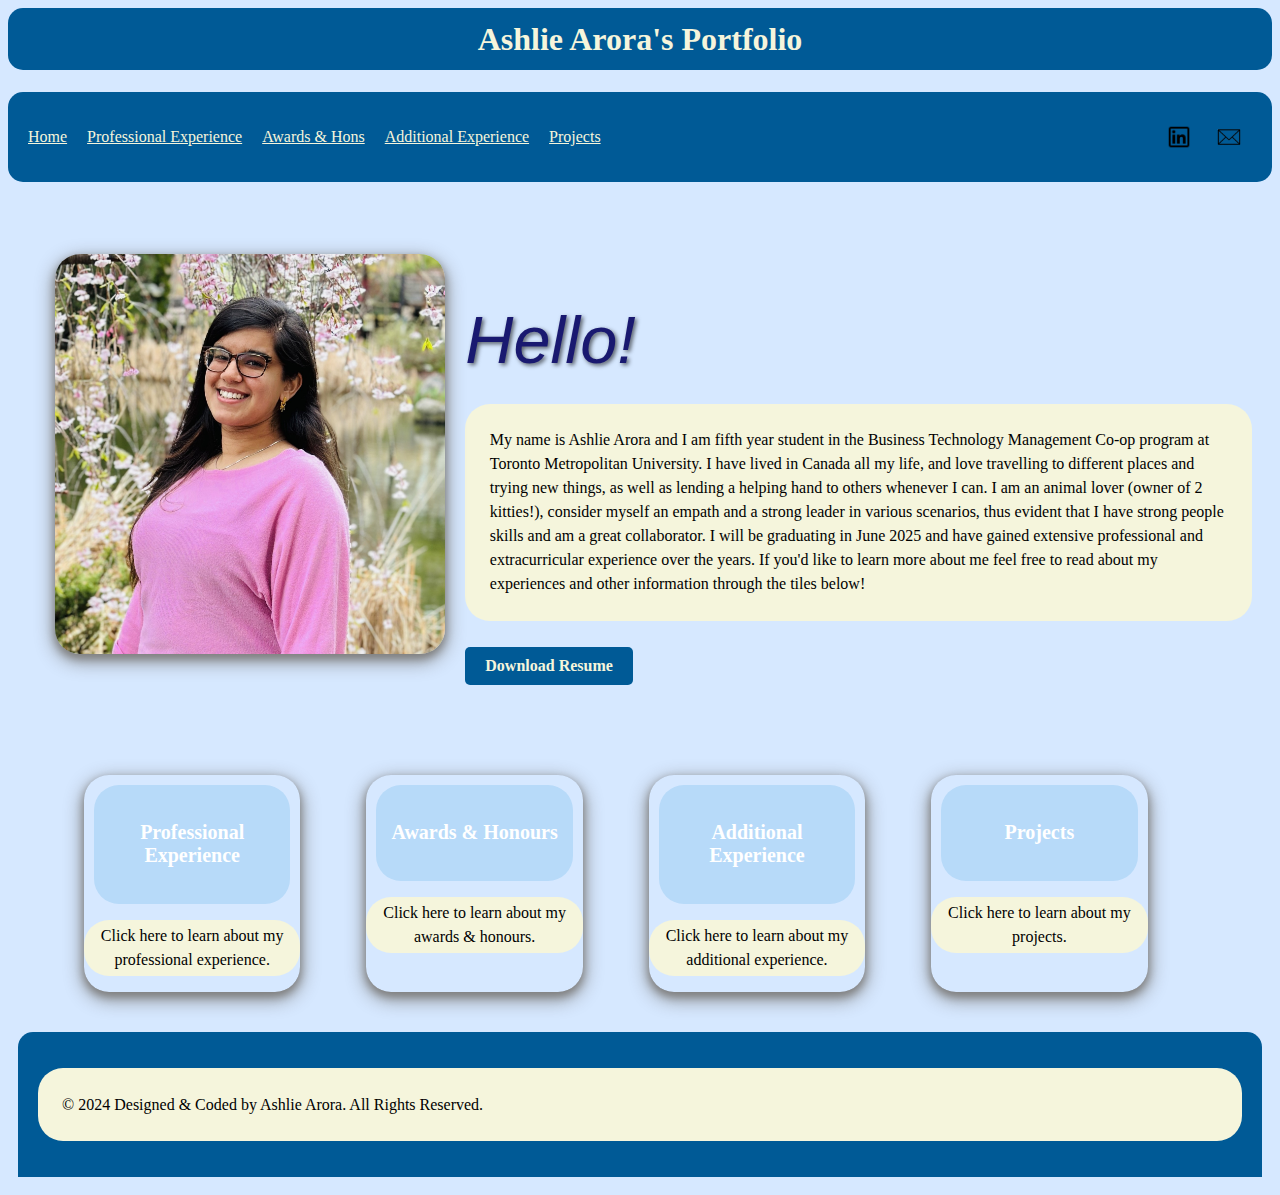
<file: index.html>
<!DOCTYPE html>
<html lang="en">
<head>
    <meta charset="UTF-8">
    <meta name="viewport" content="width=device-width, initial-scale=1.0">
    <link rel="stylesheet" href="style.css">
    <title>Ashlie Arora Portfolio</title>
</head>

<h1>Ashlie Arora's Portfolio</h1>
<nav>
  <div class = "nav-items">
    <div onmouseover="mouseOver(this)" onmouseout="mouseOut(this)">
            <a href="https://ashlie29a.github.io/Ashlie29a.github.io-portfolio/">Home</a></div>
     <div onmouseover="mouseOver(this)" onmouseout="mouseOut(this)">
            <a href="https://ashlie29a.github.io/Ashlie29a.github.io-portfolio/professional-experience.html">Professional Experience</a></div>
    <div onmouseover="mouseOver(this)" onmouseout="mouseOut(this)">
            <a href="https://ashlie29a.github.io/Ashlie29a.github.io-portfolio/awards.html">Awards & Hons</a></div> 
    <div onmouseover="mouseOver(this)" onmouseout="mouseOut(this)">
            <a href="https://ashlie29a.github.io/Ashlie29a.github.io-portfolio/additional-experience.html">Additional Experience</a></div> 
    <div onmouseover="mouseOver(this)" onmouseout="mouseOut(this)">
            <a href="https://ashlie29a.github.io/Ashlie29a.github.io-portfolio/projects.html">Projects</a></div>
        </div>
    <div class = "icons">
      <a href="https://www.linkedin.com/in/ashlie-arora/" target="_blank" class="linkedin-icon" aria-label="LinkedIn">
      <img src="linkedin.png" alt="LinkedIn Icon" />
    </a>
    <a href="mailto:ashlie.arora@outlook.com" class="email-icon" aria-label="Email">
      <img src="email.png" alt="Email Icon" />
    </a>
    </div>
</nav>

<body>
  <div class="content">
    <img id = "self-image" src="Ashlie.JPG" alt="A photo of Ashlie with a blurred nature background" width = 390px height = 400px>
    <div class = "hello">Hello!</div>
    <div class="text-block">
    <p> My name is Ashlie Arora and I am fifth year student in the Business Technology Management Co-op program at Toronto Metropolitan University.
      I have lived in Canada all my life, and love travelling to different places and trying new things, as well as lending a helping hand to others whenever I can.
      I am an animal lover (owner of 2 kitties!), consider myself an empath and a strong leader in various scenarios, thus evident that I have strong people skills and am a great collaborator.  
      I will be graduating in June 2025 and have gained extensive professional and extracurricular experience over the years. 
      If you'd like to learn more about me feel free to read about my experiences and other information through the tiles below!</p>
        </div>

  <a href="Ashlie Arora - Resume.pdf" download="Ashlie Arora - Resume" target="_blank" class="download-button">Download Resume</a>

<div class="card-container">
    <a href="https://ashlie29a.github.io/Ashlie29a.github.io-portfolio/professional-experience.html" class="card">
    <div class="card-header"><h4>Professional Experience</h4></div>
    <span class="card-button"><p>Click here to learn about my professional experience.</p></span>
        </a>

    <a href="https://ashlie29a.github.io/Ashlie29a.github.io-portfolio/awards.html" class="card">
        <div class="card-header"><h4>Awards & Honours</h4></div>
        <span class="card-button"><p>Click here to learn about my awards & honours.</p></span>
        </a>

    <a href="https://ashlie29a.github.io/Ashlie29a.github.io-portfolio/additional-experience.html" class="card">
        <div class="card-header"><h4>Additional Experience</h4></div>
        <span class="card-button"><p>Click here to learn about my additional experience.</p></span>
        </a>   
        
     <a href="https://ashlie29a.github.io/Ashlie29a.github.io-portfolio/projects.html" class="card">
        <div class="card-header"><h4>Projects</h4></div>
        <span class="card-button"><p>Click here to learn about my projects.</p></span>
        </a>
</div>  
</body>

</html>
<footer>
      <p>&copy; 2024 Designed & Coded by Ashlie Arora. All Rights Reserved.</p>
</footer>
</file>
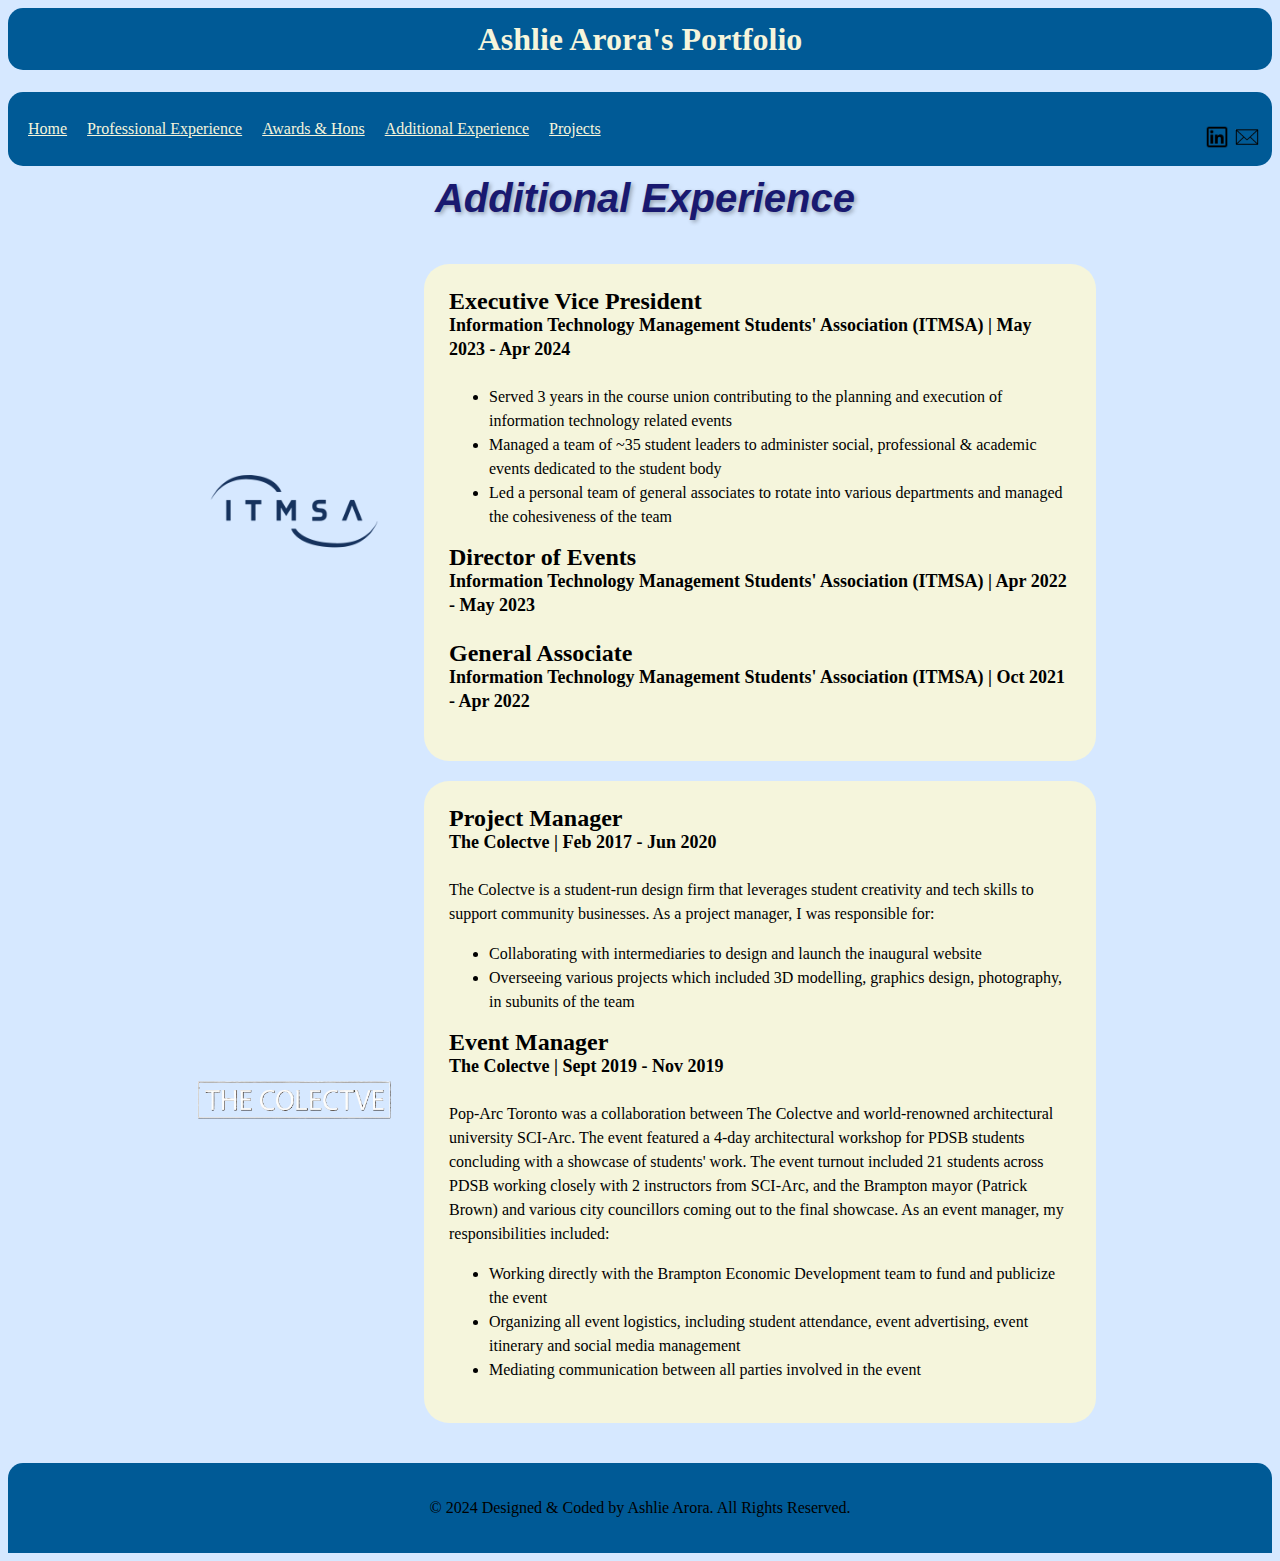
<file: additional-experience.html>
<!DOCTYPE html>
<html lang="en">
<head>
    <meta charset="UTF-8">
    <meta name="viewport" content="width=device-width, initial-scale=1.0">
    <link rel="stylesheet" href="additional-experience-style.css">
    <title>Ashlie Arora Portfolio</title>
</head>

<h1>Ashlie Arora's Portfolio</h1>
<nav>
        <div class = "nav-items">
          <div onmouseover="mouseOver(this)" onmouseout="mouseOut(this)">
                  <a href="https://ashlie29a.github.io/Ashlie29a.github.io-portfolio/">Home</a></div>
           <div onmouseover="mouseOver(this)" onmouseout="mouseOut(this)">
                  <a href="https://ashlie29a.github.io/Ashlie29a.github.io-portfolio/professional-experience.html">Professional Experience</a></div>
          <div onmouseover="mouseOver(this)" onmouseout="mouseOut(this)">
                  <a href="https://ashlie29a.github.io/Ashlie29a.github.io-portfolio/awards.html">Awards & Hons</a></div> 
          <div onmouseover="mouseOver(this)" onmouseout="mouseOut(this)">
                  <a href="https://ashlie29a.github.io/Ashlie29a.github.io-portfolio/additional-experience.html">Additional Experience</a></div> 
          <div onmouseover="mouseOver(this)" onmouseout="mouseOut(this)">
                  <a href="https://ashlie29a.github.io/Ashlie29a.github.io-portfolio/projects.html">Projects</a></div>
              </div>
          <div class = "icons">
            <a href="https://www.linkedin.com/in/ashlie-arora/" target="_blank" class="linkedin-icon" aria-label="LinkedIn">
            <img src="linkedin.png" alt="LinkedIn Icon" />
          </a>
          <a href="mailto:ashlie.arora@outlook.com" class="email-icon" aria-label="Email">
            <img src="email.png" alt="Email Icon" />
          </a>
          </div>
      </nav>

<body>

<h2 class = "heading">Additional Experience</h2>

<div class ="container">

<div class = "itmsa-logo"><img src="itmsa logo.png" alt="ITMSA Logo" width = 200px height = 120px/></div>

<div class = "experience">
        <h3>Executive Vice President</h3>
        <h4>Information Technology Management Students' Association (ITMSA) | May 2023 - Apr 2024</h4>
        <ul>
        <li>Served 3 years in the course union contributing to the planning and execution of information technology related events</li>
        <li>Managed a team of ~35 student leaders to administer social, professional & academic events dedicated to the student body </li>
        <li>Led a personal team of general associates to rotate into various departments and managed the cohesiveness of the team</li>
        </ul>
        <h3>Director of Events</h3>
        <h4>Information Technology Management Students' Association (ITMSA) | Apr 2022 - May 2023</h4>
        <h3>General Associate</h3>
        <h4>Information Technology Management Students' Association (ITMSA) | Oct 2021 - Apr 2022</h4>
        </div>

        
</div>

<div class ="container">
<div class = "colectve-logo"><img src="colectve logo.png" alt="The Colectve Logo" width = 200px height = 60px/></div>

<div class = "experience">
        <h3>Project Manager</h3>
        <h4>The Colectve | Feb 2017 - Jun 2020</h4>
        <p>The Colectve is a student-run design firm that leverages student creativity and tech skills to support community businesses. 
        As a project manager, I was responsible for:</p>
        <ul>
        <li>Collaborating with intermediaries to design and launch the inaugural website</li>
        <li>Overseeing various projects which included 3D modelling, graphics design, photography, in subunits of the team</li>
        </ul>
        <h3>Event Manager</h3>
        <h4>The Colectve | Sept 2019 - Nov 2019</h4>
        <p>Pop-Arc Toronto was a collaboration between The Colectve and world-renowned architectural university SCI-Arc. 
        The event featured a 4-day architectural workshop for PDSB students concluding with a showcase of students' work. 
        The event turnout included 21 students across PDSB working closely with 2 instructors from SCI-Arc, and the Brampton mayor (Patrick Brown) and various city councillors coming out to the final showcase.
        As an event manager, my responsibilities included:</p>
        <ul>
        <li>Working directly with the Brampton Economic Development team to fund and publicize the event</li>
        <li>Organizing all event logistics, including student attendance, event advertising, event itinerary and social media management</li>
        <li>Mediating communication between all parties involved in the event</li>
        </ul>
        </div>
        
</div>

</body>

</html>
<footer>
        <p>&copy; 2024 Designed & Coded by Ashlie Arora. All Rights Reserved.</p>
  </footer>
</file>
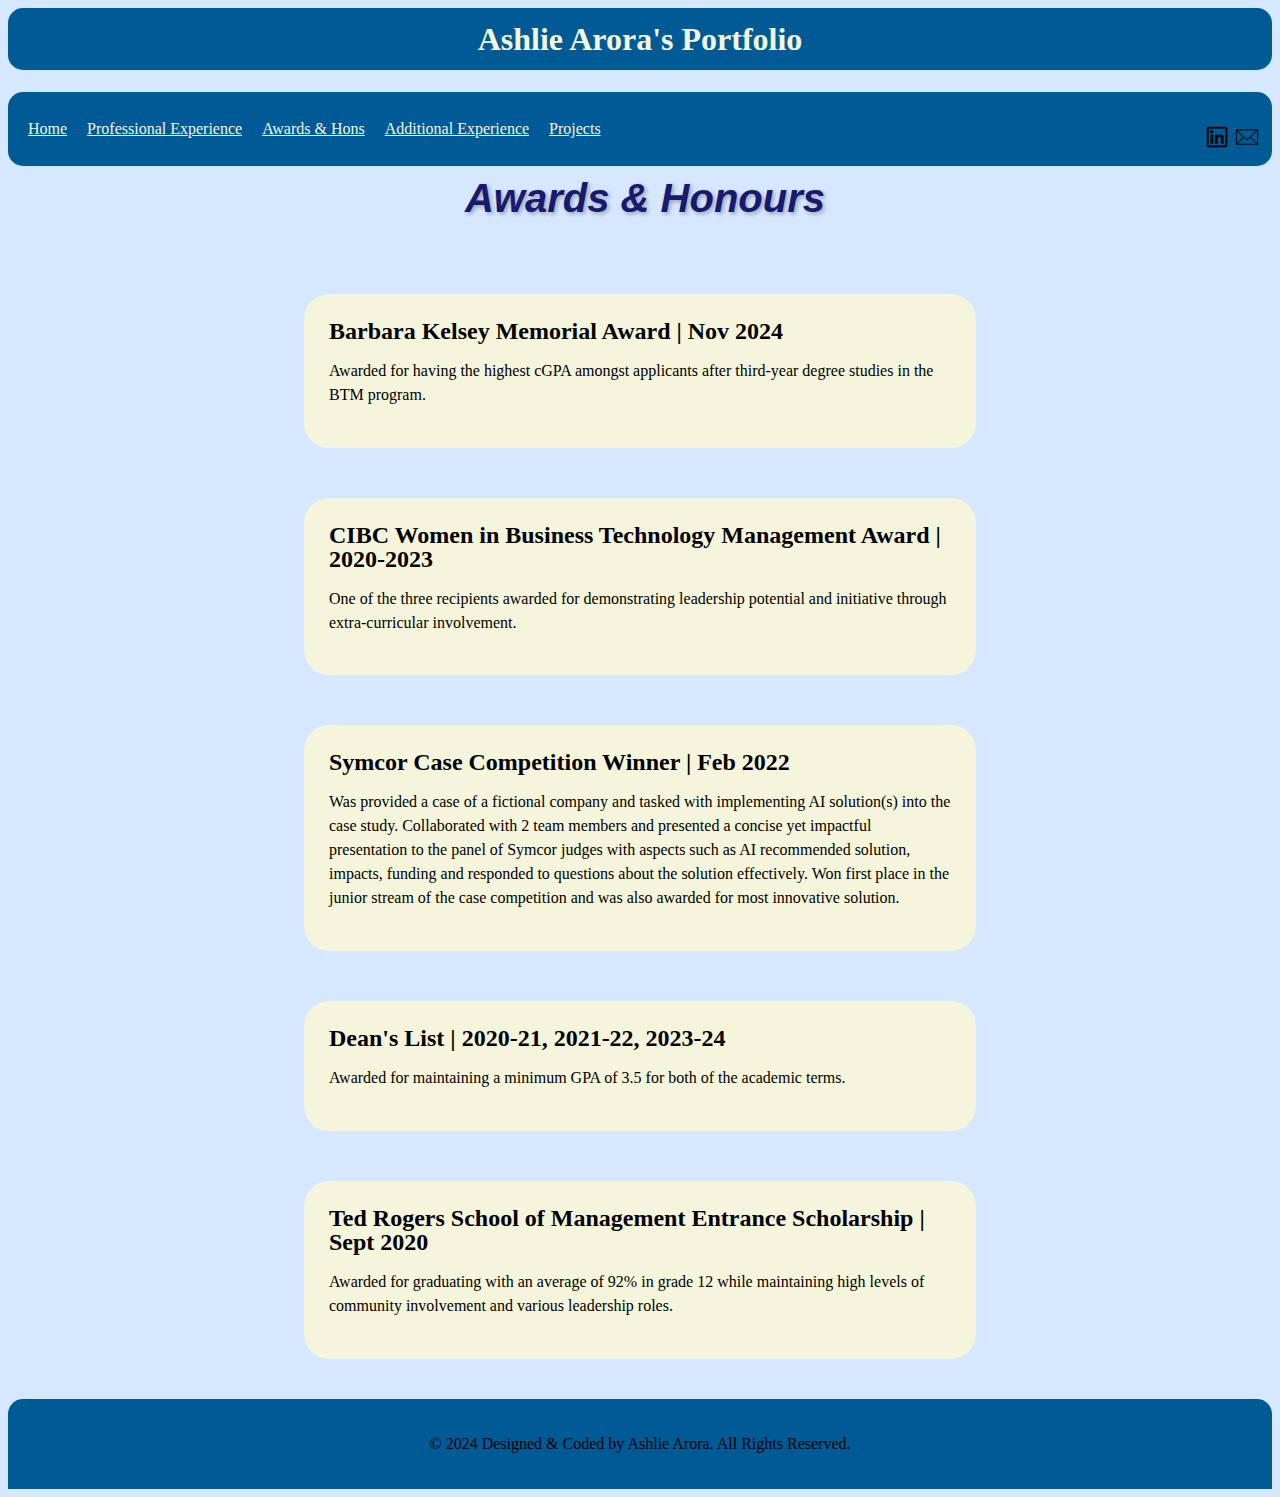
<file: awards.html>
<!DOCTYPE html>
<html lang="en">
<head>
    <meta charset="UTF-8">
    <meta name="viewport" content="width=device-width, initial-scale=1.0">
    <link rel="stylesheet" href="awards-style.css">
    <title>Ashlie Arora Portfolio</title>
</head>

<h1>Ashlie Arora's Portfolio</h1>
<nav>
        <div class = "nav-items">
          <div onmouseover="mouseOver(this)" onmouseout="mouseOut(this)">
                  <a href="https://ashlie29a.github.io/Ashlie29a.github.io-portfolio/">Home</a></div>
           <div onmouseover="mouseOver(this)" onmouseout="mouseOut(this)">
                  <a href="https://ashlie29a.github.io/Ashlie29a.github.io-portfolio/professional-experience.html">Professional Experience</a></div>
          <div onmouseover="mouseOver(this)" onmouseout="mouseOut(this)">
                  <a href="https://ashlie29a.github.io/Ashlie29a.github.io-portfolio/awards.html">Awards & Hons</a></div> 
          <div onmouseover="mouseOver(this)" onmouseout="mouseOut(this)">
                  <a href="https://ashlie29a.github.io/Ashlie29a.github.io-portfolio/additional-experience.html">Additional Experience</a></div> 
          <div onmouseover="mouseOver(this)" onmouseout="mouseOut(this)">
                  <a href="https://ashlie29a.github.io/Ashlie29a.github.io-portfolio/projects.html">Projects</a></div>
              </div>
          <div class = "icons">
            <a href="https://www.linkedin.com/in/ashlie-arora/" target="_blank" class="linkedin-icon" aria-label="LinkedIn">
            <img src="linkedin.png" alt="LinkedIn Icon" />
          </a>
          <a href="mailto:ashlie.arora@outlook.com" class="email-icon" aria-label="Email">
            <img src="email.png" alt="Email Icon" />
          </a>
          </div>
      </nav>

<body>

<h2 class = "heading">Awards & Honours</h2>

<div class = container>

        <div class = "award">
        <h3>Barbara Kelsey Memorial Award | Nov 2024</h3>
        <p>Awarded for having the highest cGPA amongst applicants after third-year degree studies in the BTM program. </p>
        </div>
</div>
 
<div class = container>
        <div class = "award">
        <h3>CIBC Women in Business Technology Management Award | 2020-2023</h3>
        <p>One of the three recipients awarded for demonstrating leadership potential and initiative through extra-curricular involvement. </p>
        </div>
</div>

<div class = container>
        <div class = "award">
        <h3>Symcor Case Competition Winner | Feb 2022</h3>
        <p>Was provided a case of a fictional company and tasked with implementing AI solution(s) into the case study. 
        Collaborated with 2 team members and presented a concise yet impactful presentation to the panel of Symcor judges with aspects such as AI recommended solution, impacts, funding and responded to questions about the solution effectively. 
        Won first place in the junior stream of the case competition and was also awarded for most innovative solution. </p>
        </div>
</div>

<div class = container>
        <div class = "award">
        <h3>Dean's List | 2020-21, 2021-22, 2023-24</h3>
        <p>Awarded for maintaining a minimum GPA of 3.5 for both of the academic terms. </p>
        </div>
</div>

<div class = container>
        <div class = "award">
        <h3>Ted Rogers School of Management Entrance Scholarship | Sept 2020</h3>
        <p>Awarded for graduating with an average of 92% in grade 12 while maintaining high levels of community involvement and various leadership roles. </p>
        </div>
</div>
</body>

</html>
<footer>
        <p>&copy; 2024 Designed & Coded by Ashlie Arora. All Rights Reserved.</p>
  </footer>
</file>
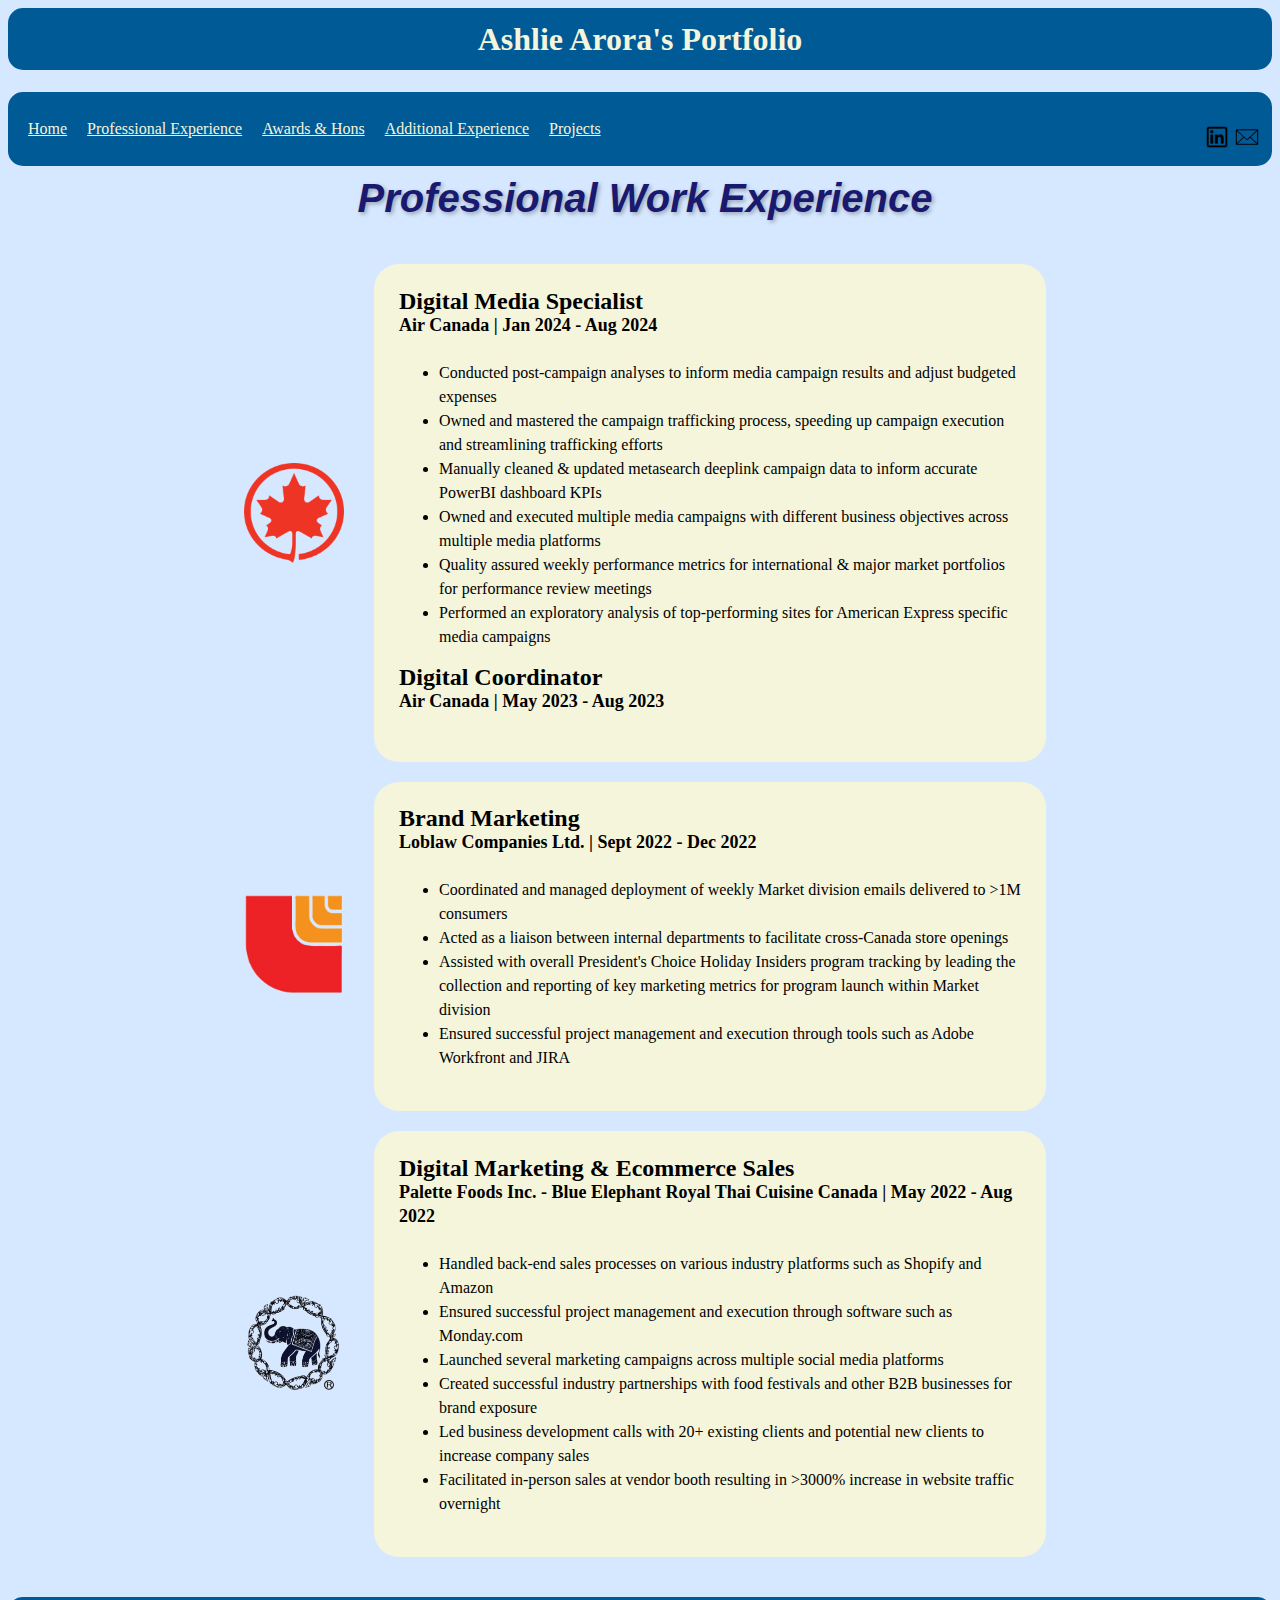
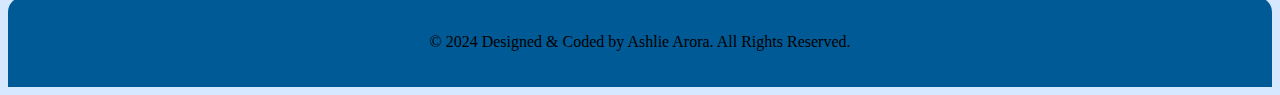
<file: professional-experience.html>
<!DOCTYPE html>
<html lang="en">
<head>
    <meta charset="UTF-8">
    <meta name="viewport" content="width=device-width, initial-scale=1.0">
    <link rel="stylesheet" href="professional-experience-style.css">
    <title>Ashlie Arora Portfolio</title>
</head>

<h1>Ashlie Arora's Portfolio</h1>
<nav>
        <div class = "nav-items">
          <div onmouseover="mouseOver(this)" onmouseout="mouseOut(this)">
                  <a href="https://ashlie29a.github.io/Ashlie29a.github.io-portfolio/">Home</a></div>
           <div onmouseover="mouseOver(this)" onmouseout="mouseOut(this)">
                  <a href="https://ashlie29a.github.io/Ashlie29a.github.io-portfolio/professional-experience.html">Professional Experience</a></div>
          <div onmouseover="mouseOver(this)" onmouseout="mouseOut(this)">
                  <a href="https://ashlie29a.github.io/Ashlie29a.github.io-portfolio/awards.html">Awards & Hons</a></div> 
          <div onmouseover="mouseOver(this)" onmouseout="mouseOut(this)">
                  <a href="https://ashlie29a.github.io/Ashlie29a.github.io-portfolio/additional-experience.html">Additional Experience</a></div> 
          <div onmouseover="mouseOver(this)" onmouseout="mouseOut(this)">
                  <a href="https://ashlie29a.github.io/Ashlie29a.github.io-portfolio/projects.html">Projects</a></div>
              </div>
          <div class = "icons">
            <a href="https://www.linkedin.com/in/ashlie-arora/" target="_blank" class="linkedin-icon" aria-label="LinkedIn">
            <img src="linkedin.png" alt="LinkedIn Icon" />
          </a>
          <a href="mailto:ashlie.arora@outlook.com" class="email-icon" aria-label="Email">
            <img src="email.png" alt="Email Icon" />
          </a>
          </div>
      </nav>

<body>


<h2 class = "heading">Professional Work Experience</h2>
        
<div class ="container">
        <div class = "ac-logo"><img src="ac logo.png" alt="Air Canada Logo" width = 100px height = 100px/></div>


<div class = "experience">
        <h3>Digital Media Specialist</h3>
        <h4> Air Canada | Jan 2024 - Aug 2024</h4>
        <ul>
        <li>Conducted post-campaign analyses to inform media campaign results and adjust budgeted expenses</li>
        <li>Owned and mastered the campaign trafficking process, speeding up campaign execution and streamlining trafficking efforts</li>
        <li>Manually cleaned & updated metasearch deeplink campaign data to inform accurate PowerBI dashboard KPIs</li>
        <li>Owned and executed multiple media campaigns with different business objectives across multiple media platforms</li>
        <li>Quality assured weekly performance metrics for international & major market portfolios for performance review meetings</li>
        <li>Performed an exploratory analysis of top-performing sites for American Express specific media campaigns</li>
        </ul>
        <h3>Digital Coordinator</h3>
        <h4>Air Canada | May 2023 - Aug 2023</h4>
        </div>
        
</div>

<div class ="container">
        <div class = "loblaw-logo"><img src="loblaw logo.png" alt="Loblaws Logo" width = 100px height = 100px/></div>


<div class = "experience">
        <h3>Brand Marketing</h3>
        <h4> Loblaw Companies Ltd. | Sept 2022 - Dec 2022</h4>
        <ul>
        <li>Coordinated and managed deployment of weekly Market division emails delivered to >1M consumers</li>
        <li>Acted as a liaison between internal departments to facilitate cross-Canada store openings </li>
        <li>Assisted with overall President's Choice Holiday Insiders program tracking by leading the collection and reporting of key marketing metrics for program launch within Market division</li>
        <li>Ensured successful project management and execution through tools such as Adobe Workfront and JIRA</li>
        </ul>
        </div>
        
</div>

<div class ="container">
        <div class = "blue-elephant-logo"><img src="blue elephant logo.png" alt="Blue Elephant Royal Thai Cuisine Logo" width = 100px height = 100px/></div>


<div class = "experience">
        <h3>Digital Marketing & Ecommerce Sales</h3>
        <h4> Palette Foods Inc. - Blue Elephant Royal Thai Cuisine Canada | May 2022 - Aug 2022</h4>
        <ul>
        <li>Handled back-end sales processes on various industry platforms such as Shopify and Amazon</li>
        <li>Ensured successful project management and execution through software such as Monday.com</li>
        <li>Launched several marketing campaigns across multiple social media platforms</li>
        <li>Created successful industry partnerships with food festivals and other B2B businesses for brand exposure</li>
        <li>Led business development calls with 20+ existing clients and potential new clients to increase company sales</li>
        <li>Facilitated in-person sales at vendor booth resulting in >3000% increase in website traffic overnight</li>
        </ul>
        </div>
        
</div>

</body>
</html>

<footer>
        <p>&copy; 2024 Designed & Coded by Ashlie Arora. All Rights Reserved.</p>
  </footer>
</file>
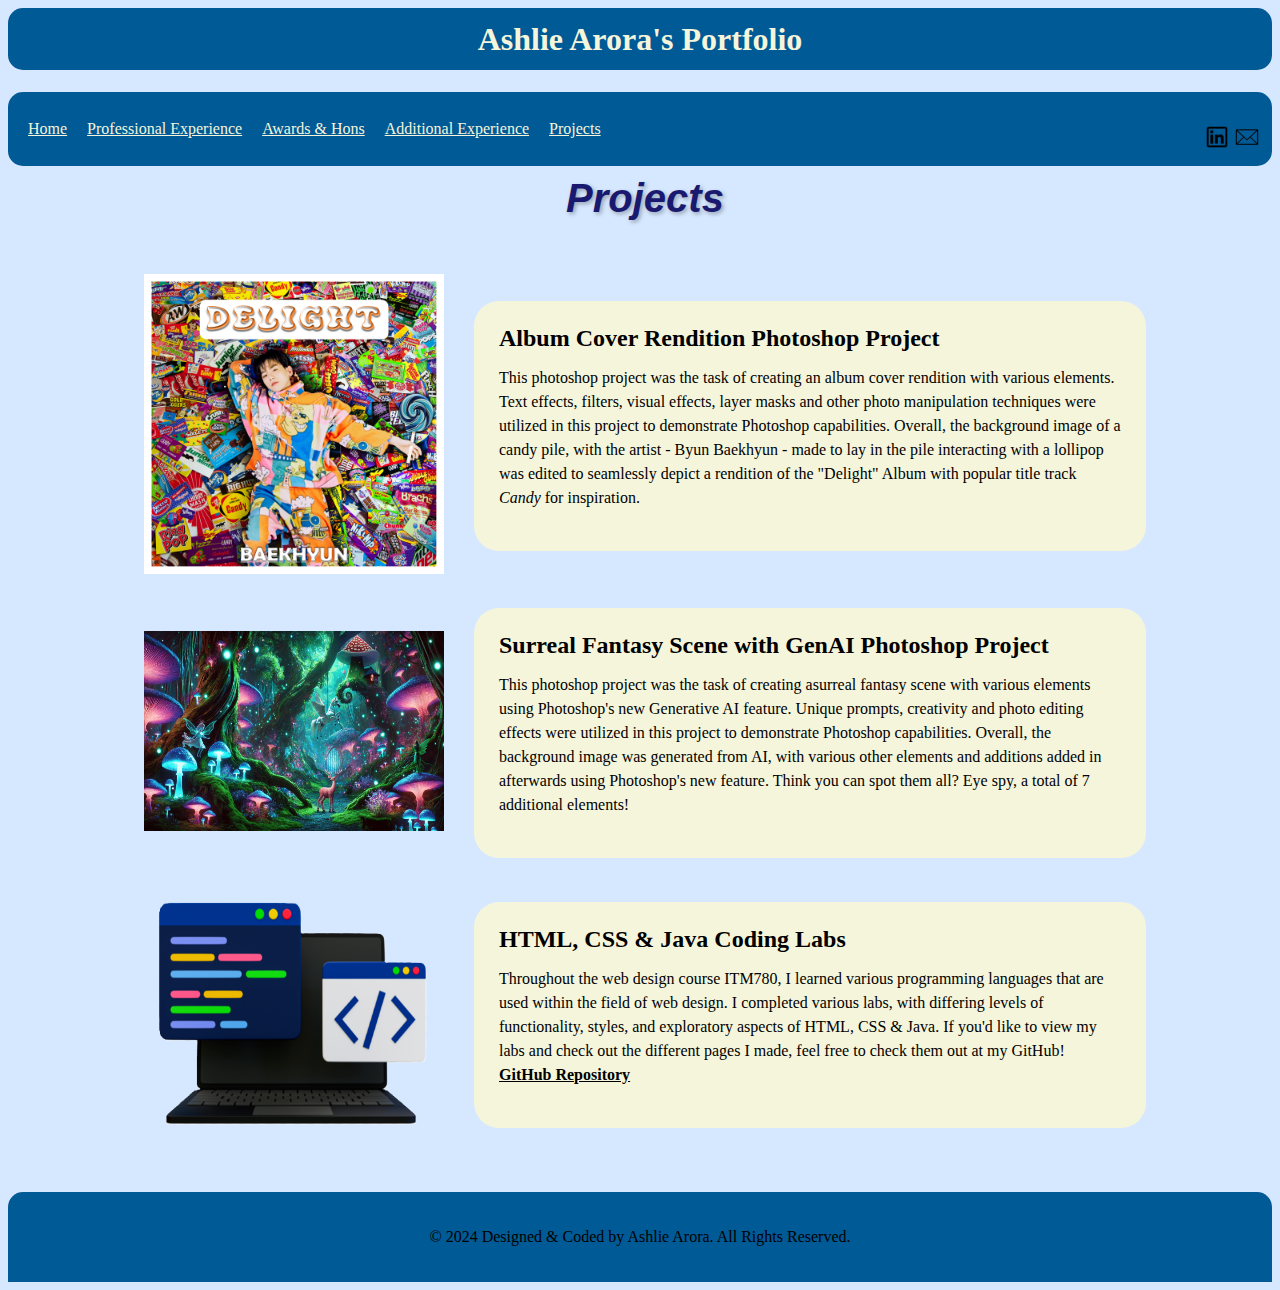
<file: projects.html>
<!DOCTYPE html>
<html lang="en">
<head>
    <meta charset="UTF-8">
    <meta name="viewport" content="width=device-width, initial-scale=1.0">
    <link rel="stylesheet" href="projects-style.css">
    <title>Ashlie Arora Portfolio</title>
</head>

<h1>Ashlie Arora's Portfolio</h1>
<nav>
        <div class = "nav-items">
          <div onmouseover="mouseOver(this)" onmouseout="mouseOut(this)">
                  <a href="https://ashlie29a.github.io/Ashlie29a.github.io-portfolio/">Home</a></div>
           <div onmouseover="mouseOver(this)" onmouseout="mouseOut(this)">
                  <a href="https://ashlie29a.github.io/Ashlie29a.github.io-portfolio/professional-experience.html">Professional Experience</a></div>
          <div onmouseover="mouseOver(this)" onmouseout="mouseOut(this)">
                  <a href="https://ashlie29a.github.io/Ashlie29a.github.io-portfolio/awards.html">Awards & Hons</a></div> 
          <div onmouseover="mouseOver(this)" onmouseout="mouseOut(this)">
                  <a href="https://ashlie29a.github.io/Ashlie29a.github.io-portfolio/additional-experience.html">Additional Experience</a></div> 
          <div onmouseover="mouseOver(this)" onmouseout="mouseOut(this)">
                  <a href="https://ashlie29a.github.io/Ashlie29a.github.io-portfolio/projects.html">Projects</a></div>
              </div>
          <div class = "icons">
            <a href="https://www.linkedin.com/in/ashlie-arora/" target="_blank" class="linkedin-icon" aria-label="LinkedIn">
            <img src="linkedin.png" alt="LinkedIn Icon" />
          </a>
          <a href="mailto:ashlie.arora@outlook.com" class="email-icon" aria-label="Email">
            <img src="email.png" alt="Email Icon" />
          </a>
          </div>
      </nav>

<body>

<h2 class = "heading">Projects</h2>

<div class ="container">
<div class = "album-cover"><img src="album cover.jpg" alt="Baekhyun - Delight Album Cover Rendition" width = 300px height = 300px/></div>

<div class = "project">
        <h3>Album Cover Rendition Photoshop Project</h3>
        <p>This photoshop project was the task of creating an album cover rendition with various elements.
        Text effects, filters, visual effects, layer masks and other photo manipulation techniques were utilized in this project to demonstrate Photoshop capabilities.
        Overall, the background image of a candy pile, with the artist - Byun Baekhyun - made to lay in the pile interacting with a lollipop was edited to seamlessly depict a rendition of the "Delight" Album with popular title track <i>Candy</i> for inspiration. 
        </p>
        </div> 
</div>

<div class ="container">
        <div class = "fantasy-scene"><img src="fantasy scene.png" alt="Fantasy Scene with GenAI" width = 300px height = 200px/></div>
        
        <div class = "project">
                <h3>Surreal Fantasy Scene with GenAI Photoshop Project</h3>
                <p>This photoshop project was the task of creating asurreal fantasy scene with various elements using Photoshop's new Generative AI feature.
                Unique prompts, creativity and photo editing effects were utilized in this project to demonstrate Photoshop capabilities.
                Overall, the background image was generated from AI, with various other elements and additions added in afterwards using Photoshop's new feature.
                Think you can spot them all? Eye spy, a total of 7 additional elements!
                </p>
                </div> 
        </div>

<div class ="container">
        <div class = "code"><img src="code.PNG" alt="Laptop with Code" width = 300px height = 250px/></div>
        
        <div class = "project">
                <h3>HTML, CSS & Java Coding Labs</h3>
                <p>Throughout the web design course ITM780, I learned various programming languages that are used within the field of web design.
                I completed various labs, with differing levels of functionality, styles, and exploratory aspects of HTML, CSS & Java.
                If you'd like to view my labs and check out the different pages I made, feel free to check them out at my GitHub! <a class = "github" href="https://github.com/Ashlie29A/Ashlie29A.github.io"><strong>GitHub Repository</strong></a>
                </p>
                </div> 
        </div>
</body>

<script>
        document.querySelectorAll('img').forEach(function(image) {
            image.addEventListener('click', function() {
                this.classList.toggle('enlarged'); 
            });
        });
</script>

</html>
<footer>
        <p>&copy; 2024 Designed & Coded by Ashlie Arora. All Rights Reserved.</p>
  </footer>
</file>
<file: style.css>
@charset "utf-8";

body{
    background-color:#d6e8ff;
}

nav{
    display:flex;
    justify-content: space-between;
    align-items: center;
    background-color: #005a96;
    border-radius: 15px;
    box-sizing: border-box;
}

.nav-items{
    display: flex;
}

.nav-items a:hover {
        display:block;
        color:azure;
        background-color:steelblue;
        text-decoration:underline;      
} 

.linkedin-icon img {
    width: 30px;
    height: 30px;
    margin-top: 20px;  
    box-shadow: none;
    transition: none;
    transform: none;
    background-color: transparent;
}

.email-icon img {
    width: 30px;
    height: 30px;
    margin-top: 20px; 
    box-shadow: none; 
    transition: none;
    transform: none; 
    background-color: transparent; 
}

.icons {
    display: flex;
    margin-left: auto;
}


div{
    padding: 10px;
}

h1{
    font-family: Georgia, serif;
    background-color:#005a96;
    color: beige;
    padding: 1%;
    margin-top:0pt;
    position: relative;
    border-radius: 15px;
    text-align: center;
}

h3{
    color:#005a96
}

img{
    margin-top: 5%;
    float: left;
    border-radius: 25px;
    margin-left: 3%;
    box-shadow: 0 4px 8px 0 grey, 0 6px 20px 0 grey;
    max-width: 100%;
    margin-bottom: 20px;
    margin-right: 20px;
}

.hello{
    font-style: italic;
    font-family:'Segoe UI', Tahoma, Geneva, Verdana, sans-serif;
    text-shadow: 2px 2px 4px rgba(0, 0, 0, 0.6);
    padding: 0px;
    font-size: 50pt;
    margin-top: 110px;
    color:midnightblue;
}

p{
    font-family:'Times New Roman', Times, serif;
    font-size: 12pt;
   /* margin-bottom: 25pt;
    margin-left: 45pt;
    margin-right: 120pt; */
    background-color:beige;
    color:black;
    padding: 2%;
    border-radius: 25px;
    display:flex;
    line-height: 150%;
}
/*.text-block {
    margin-top:0px;
}*/

.download-button {
    display: inline-block;
    padding: 10px 20px;
    background-color: #005a96;
    color: #ffffff;
    text-align: center;
    text-decoration: none;
    border-radius: 5px;
    font-weight: bold;
    transition: background-color 0.3s;
}

.download-button:hover {
    background-color: #004a80;
    color: #ffffff;
}

.card-container {
    display: flex;
    gap: 10px;
    justify-content: center;
    width: 90%;
    margin-top: 80px;
}

.card {
    margin-left: 5%;
    width: 250px;
    box-shadow: 0 4px 8px 0 grey, 0 6px 20px 0 grey;
    text-align: center;
    border-radius: 25px;
    flex:1;
    text-decoration: none;
    color: inherit;
    transition: transform 0.2s;
  }

.card:hover {
    transform: translateY(-5px);
}
  
.card-header {
    background-color: #b7daf9;
    color: white;
    padding: 10px;
    font-size: 20px;
    border-radius: 25px;
    margin: 10px;
    }

.card-button{
    font-family:'Times New Roman', Times, serif;
    font-size: 12pt;
    background-color:beige;
    color:mediumblue;
    /*padding: 2%;
    border-radius: 25px;
    display:flex;
    */
}

a:link {
    color:beige;
    
}
a:visited{
    color: beige;
}

.card-container a:hover {
    display:block;
    color:azure;
    background-color:steelblue;
    text-decoration:underline;
    padding: 5px;

}
a:active {
    color:red;
    text-decoration:underline;
}

footer {
    background-color: #005a96; 
    text-align: center; 
    padding: 20px;
    margin-top: 30px; 
    border-radius: 15px 15px 0 0; 
}
</file>
<file: additional-experience-style.css>
body{
    background-color:#d6e8ff;
}

nav{
    display:flex;
    justify-content: space-between;
    align-items: center;
    background-color: #005a96;
    border-radius: 15px;
    box-sizing: border-box;
}

.nav-items{
    display: flex;
}

.nav-items a:hover {
        display:block;
        color:azure;
        background-color:steelblue;
        text-decoration:underline;      
} 

.linkedin-icon img {
    width: 30px;
    height: 30px;
    margin-top: 20px;  
    box-shadow: none;
    transition: none;
    transform: none;
    background-color: transparent;
}

.email-icon img {
    width: 30px;
    height: 30px;
    margin-top: 20px; 
    box-shadow: none; 
    transition: none;
    transform: none; 
    background-color: transparent; 
}

.icons {
    display: flex;
    margin-left: auto;
}


.heading{
    font-style: italic;
    font-family:'Segoe UI', Tahoma, Geneva, Verdana, sans-serif;
    font-size: 30pt;
    margin-top: 10px;
    margin-left: 10px;
    color:midnightblue;
    text-shadow: 2px 2px 4px rgba(0, 0, 0, 0.3);
    display: flex;   
    justify-content: center;
}

.container{
    display: flex;
    justify-content: center;
    align-items: center;
    gap:20px;
}


.experience{
    font-family:'Times New Roman', Times, serif;
    font-size: 12pt;
   /* margin-bottom: 25pt;
    margin-left: 45pt;
    margin-right: 120pt; */
    background-color:beige;
    color:black;
    padding: 2%;
    border-radius: 25px;
    line-height: 150%;
    width: 50%;
}

div{
    padding: 10px;
}

h1{
    font-family: Georgia, serif;
    background-color:#005a96;
    color: beige;
    padding: 1%;
    margin-top:0pt;
    position: relative;
    border-radius: 15px;
    text-align: center;
}

h3{
    margin-top: 0;
    display: flex;
    font-size:x-large;
    margin-bottom: 0;
}

h4{
    margin-top: 0;
    display:flex;
    font-size: large;
}

a:link {
    color:beige;
    
}
a:visited{
    color: beige;
}

a:active {
    color:red;
    text-decoration:underline;
}

footer {
    background-color: #005a96; 
    text-align: center; 
    padding: 20px;
    margin-top: 30px; 
    border-radius: 15px 15px 0 0; 
}
</file>
<file: awards-style.css>
body{
    background-color:#d6e8ff;
}

nav{
    display:flex;
    justify-content: space-between;
    align-items: center;
    background-color: #005a96;
    border-radius: 15px;
    box-sizing: border-box;
}

.nav-items{
    display: flex;
}

.nav-items a:hover {
        display:block;
        color:azure;
        background-color:steelblue;
        text-decoration:underline;      
} 

.linkedin-icon img {
    width: 30px;
    height: 30px;
    margin-top: 20px;  
    box-shadow: none;
    transition: none;
    transform: none;
    background-color: transparent;
}

.email-icon img {
    width: 30px;
    height: 30px;
    margin-top: 20px; 
    box-shadow: none; 
    transition: none;
    transform: none; 
    background-color: transparent; 
}

.icons {
    display: flex;
    margin-left: auto;
}


div{
    padding: 10px;
}

.heading{
    font-style: italic;
    font-family:'Segoe UI', Tahoma, Geneva, Verdana, sans-serif;
    font-size: 30pt;
    margin-top: 10px;
    margin-left: 10px;
    color:midnightblue;
    text-shadow: 2px 2px 4px rgba(0, 0, 0, 0.3);
    display: flex;   
    justify-content: center;
}

h1{
    font-family: Georgia, serif;
    background-color:#005a96;
    color: beige;
    padding: 1%;
    margin-top:0pt;
    position: relative;
    border-radius: 15px;
    text-align: center;
}

.container{
    display: flex;
    justify-content: center;
    align-items: center;
    gap: 20px;
}

.award{
    font-family:'Times New Roman', Times, serif;
    font-size: 12pt;
   /* margin-bottom: 25pt;
    margin-left: 45pt;
    margin-right: 120pt; */
    background-color:beige;
    color:black;
    padding: 2%;
    border-radius: 25px;
    line-height: 150%;
    width: 50%;
    margin-top: 30px;
}

h3{
    margin-top: 0;
    display: flex;
    font-size:x-large;
    margin-bottom:0;   
}

h4{
    margin-top: 0;
    display:flex;
    font-size: large;
}

a:link {
    color:beige;
    
}
a:visited{
    color: beige;
}

a:active {
    color:red;
    text-decoration:underline;
}

footer {
    background-color: #005a96; 
    text-align: center; 
    padding: 20px;
    margin-top: 30px; 
    border-radius: 15px 15px 0 0; 
}
</file>
<file: professional-experience-style.css>
body{
    background-color:#d6e8ff;
}

nav{
    display:flex;
    justify-content: space-between;
    align-items: center;
    background-color: #005a96;
    border-radius: 15px;
    box-sizing: border-box;
}

.nav-items{
    display: flex;
}

.nav-items a:hover {
        display:block;
        color:azure;
        background-color:steelblue;
        text-decoration:underline;      
} 

.linkedin-icon img {
    width: 30px;
    height: 30px;
    margin-top: 20px;  
    box-shadow: none;
    transition: none;
    transform: none;
    background-color: transparent;
}

.email-icon img {
    width: 30px;
    height: 30px;
    margin-top: 20px; 
    box-shadow: none; 
    transition: none;
    transform: none; 
    background-color: transparent; 
}

.icons {
    display: flex;
    margin-left: auto;
}

.heading{
    font-style: italic;
    font-family:'Segoe UI', Tahoma, Geneva, Verdana, sans-serif;
    font-size: 30pt;
    margin-top: 10px;
    margin-left: 10px;
    color:midnightblue;
    text-shadow: 2px 2px 4px rgba(0, 0, 0, 0.3);
    display: flex;   
    justify-content: center;
}

.container{
    display: flex;
    justify-content: center;
    align-items: center;
    gap: 20px;
}

.ac-logo img{
    display: block;
    margin: 0 auto;
}

.experience{
    font-family:'Times New Roman', Times, serif;
    font-size: 12pt;
   /* margin-bottom: 25pt;
    margin-left: 45pt;
    margin-right: 120pt; */
    background-color:beige;
    color:black;
    padding: 2%;
    border-radius: 25px;
    line-height: 150%;
    width: 50%;
}

div{
    padding: 10px;
}

h1{
    font-family: Georgia, serif;
    background-color:#005a96;
    color: beige;
    padding: 1%;
    margin-top:0pt;
    position: relative;
    border-radius: 15px;
    text-align: center;
}

h3{
    margin-top: 0;
    display: flex;
    font-size:x-large;
    margin-bottom:0;   
}

h4{
    margin-top: 0;
    display:flex;
    font-size: large;
}

a:link {
    color:beige;
    
}
a:visited{
    color: beige;
}

a:active {
    color:red;
    text-decoration:underline;
}

footer {
    background-color: #005a96; 
    text-align: center; 
    padding: 20px;
    margin-top: 30px; 
    border-radius: 15px 15px 0 0; 
}
</file>
<file: projects-style.css>
body{
    background-color:#d6e8ff;
}

nav{
    display:flex;
    justify-content: space-between;
    align-items: center;
    background-color: #005a96;
    border-radius: 15px;
    box-sizing: border-box;
}

.nav-items{
    display: flex;
}

.nav-items a:hover {
        display:block;
        color:azure;
        background-color:steelblue;
        text-decoration:underline;      
} 

.linkedin-icon img {
    width: 30px;
    height: 30px;
    margin-top: 20px;  
    box-shadow: none;
    transition: none;
    transform: none;
    background-color: transparent;
}

.email-icon img {
    width: 30px;
    height: 30px;
    margin-top: 20px; 
    box-shadow: none; 
    transition: none;
    transform: none; 
    background-color: transparent; 
}

.icons {
    display: flex;
    margin-left: auto;
}

.heading{
    font-style: italic;
    font-family:'Segoe UI', Tahoma, Geneva, Verdana, sans-serif;
    font-size: 30pt;
    margin-top: 10px;
    margin-left: 10px;
    color:midnightblue;
    text-shadow: 2px 2px 4px rgba(0, 0, 0, 0.3);
    display: flex;   
    justify-content: center;
}

.container{
    display: flex;
    justify-content: center;
    align-items: center;
    gap:20px;
}


.project{
    font-family:'Times New Roman', Times, serif;
    font-size: 12pt;
   /* margin-bottom: 25pt;
    margin-left: 45pt;
    margin-right: 120pt; */
    background-color:beige;
    color:black;
    padding: 2%;
    border-radius: 25px;
    line-height: 150%;
    width: 50%;
}

div{
    padding: 10px;
}

h1{
    font-family: Georgia, serif;
    background-color:#005a96;
    color: beige;
    padding: 1%;
    margin-top:0pt;
    position: relative;
    border-radius: 15px;
    text-align: center;
}

h3{
    margin-top: 0;
    display: flex;
    font-size:x-large;
    margin-bottom: 0;
}

img {
    transition: transform 0.3s ease, top 0.3s ease, left 0.3s ease; 
    cursor: pointer; 
    position: relative;
}

img.enlarged {
    transform: scale(2);
    position: fixed; 
    top: 50%; 
    left: 50%; 
    transform: translate(-50%, -50%) scale(2); 
    z-index: 1000; 
}

p a:link,
p a:visited {
    color: inherit; 
    text-decoration: underline; 
    background-color: transparent; 
}

p a:hover {
    color: blue; 
    text-decoration: underline;
    background-color: transparent; 
}

p a:active {
    color: red; 
}

a:link {
    color:beige;
    
}
a:visited{
    color: beige;
}

a:active {
    color:red;
    text-decoration:underline;
}

footer {
    background-color: #005a96; 
    text-align: center; 
    padding: 20px;
    margin-top: 30px; 
    border-radius: 15px 15px 0 0; 
}
</file>
